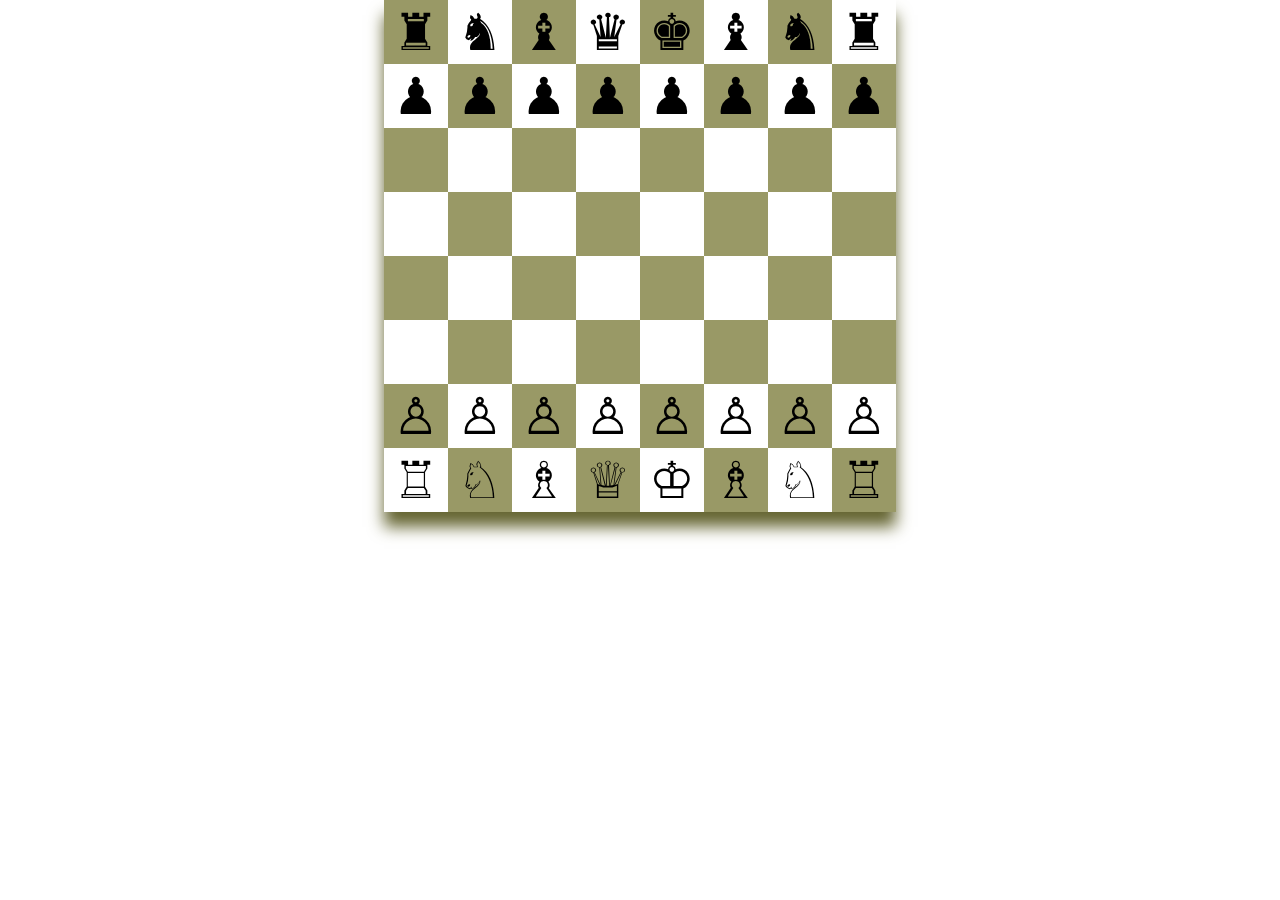
<file: chessboard_flex/index.html>
<!DOCTYPE html>
<html lang="en">
<head>
    <meta charset="UTF-8">
    <meta http-equiv="X-UA-Compatible" content="IE=edge">
    <meta name="viewport" content="width=device-width, initial-scale=1.0">
    <title>Chess Board Flex</title>
    <link rel="stylesheet" href="style.css">
</head>
<body>
    <div class="container">
        <div class="box colored">&#9820;</div>
        <div class="box">&#9822;</div>
        <div class="box colored">&#9821;</div>
        <div class="box">&#9819;</div>
        <div class="box colored">&#9818;</div>
        <div class="box">&#9821;</div>
        <div class="box colored">&#9822;</div>
        <div class="box">&#9820;</div>

        <div class="box">&#9823;</div>
        <div class="box colored">&#9823;</div>
        <div class="box">&#9823;</div>
        <div class="box colored">&#9823;</div>
        <div class="box">&#9823;</div>
        <div class="box colored">&#9823;</div>
        <div class="box">&#9823;</div>
        <div class="box colored">&#9823;</div>

        <div class="box colored"></div>
        <div class="box"></div>
        <div class="box colored"></div>
        <div class="box"></div>
        <div class="box colored"></div>
        <div class="box"></div>
        <div class="box colored"></div>
        <div class="box"></div>

        <div class="box"></div>
        <div class="box colored"></div>
        <div class="box"></div>
        <div class="box colored"></div>
        <div class="box"></div>
        <div class="box colored"></div>
        <div class="box"></div>
        <div class="box colored"></div>

        <div class="box colored"></div>
        <div class="box"></div>
        <div class="box colored"></div>
        <div class="box"></div>
        <div class="box colored"></div>
        <div class="box"></div>
        <div class="box colored"></div>
        <div class="box"></div>

        <div class="box"></div>
        <div class="box colored"></div>
        <div class="box"></div>
        <div class="box colored"></div>
        <div class="box"></div>
        <div class="box colored"></div>
        <div class="box"></div>
        <div class="box colored"></div>

        <div class="box colored">&#9817;</div>
        <div class="box">&#9817;</div>
        <div class="box colored">&#9817;</div>
        <div class="box"> &#9817;</div>
        <div class="box colored">&#9817;</div>
        <div class="box">&#9817;</div>
        <div class="box colored">&#9817;</div>
        <div class="box">&#9817;</div>

        <div class="box">&#9814;</div>
        <div class="box colored">&#9816;</div>
        <div class="box">&#9815;</div>
        <div class="box colored">&#9813;</div>
        <div class="box">&#9812;</div>
        <div class="box colored">&#9815;</div>
        <div class="box">&#9816;</div>
        <div class="box colored">&#9814;</div>
    </div>
</body>
</html>
</file>
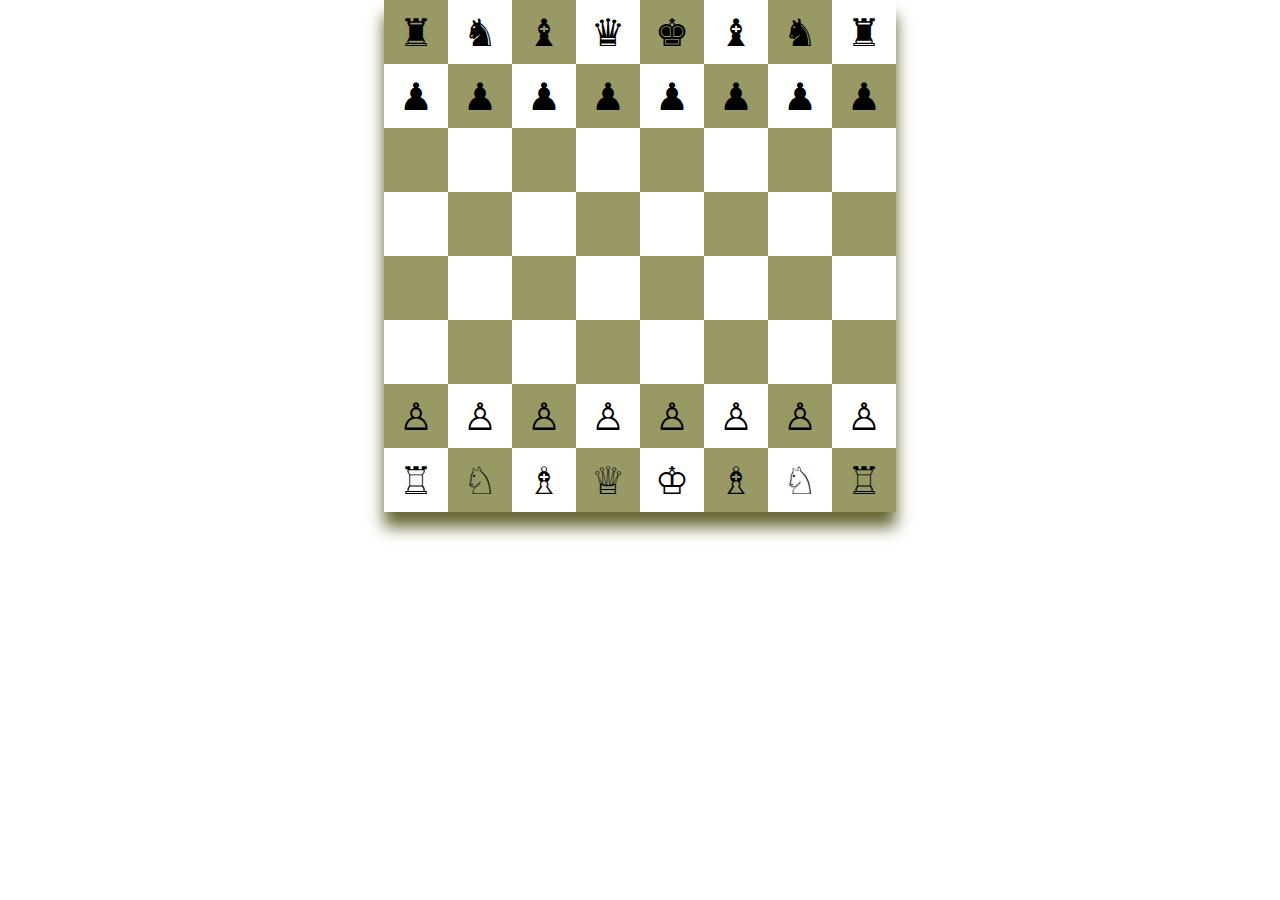
<file: chessboard_grid/index.html>
<!DOCTYPE html>
<html lang="en">
<head>
    <meta charset="UTF-8">
    <meta http-equiv="X-UA-Compatible" content="IE=edge">
    <meta name="viewport" content="width=device-width, initial-scale=1.0">
    <title>Chess Board Grid</title>
    <link rel="stylesheet" href="style.css">
</head>
<body>
    <div class="container">
        <div class="box colored">&#9820;</div>
        <div class="box">&#9822;</div>
        <div class="box colored">&#9821;</div>
        <div class="box">&#9819;</div>
        <div class="box colored">&#9818;</div>
        <div class="box">&#9821;</div>
        <div class="box colored">&#9822;</div>
        <div class="box">&#9820;</div>

        <div class="box">&#9823;</div>
        <div class="box colored">&#9823;</div>
        <div class="box">&#9823;</div>
        <div class="box colored">&#9823;</div>
        <div class="box">&#9823;</div>
        <div class="box colored">&#9823;</div>
        <div class="box">&#9823;</div>
        <div class="box colored">&#9823;</div>

        <div class="box colored"></div>
        <div class="box"></div>
        <div class="box colored"></div>
        <div class="box"></div>
        <div class="box colored"></div>
        <div class="box"></div>
        <div class="box colored"></div>
        <div class="box"></div>

        <div class="box"></div>
        <div class="box colored"></div>
        <div class="box"></div>
        <div class="box colored"></div>
        <div class="box"></div>
        <div class="box colored"></div>
        <div class="box"></div>
        <div class="box colored"></div>

        <div class="box colored"></div>
        <div class="box"></div>
        <div class="box colored"></div>
        <div class="box"></div>
        <div class="box colored"></div>
        <div class="box"></div>
        <div class="box colored"></div>
        <div class="box"></div>

        <div class="box"></div>
        <div class="box colored"></div>
        <div class="box"></div>
        <div class="box colored"></div>
        <div class="box"></div>
        <div class="box colored"></div>
        <div class="box"></div>
        <div class="box colored"></div>

        <div class="box colored">&#9817;</div>
        <div class="box">&#9817;</div>
        <div class="box colored">&#9817;</div>
        <div class="box"> &#9817;</div>
        <div class="box colored">&#9817;</div>
        <div class="box">&#9817;</div>
        <div class="box colored">&#9817;</div>
        <div class="box">&#9817;</div>

        <div class="box">&#9814;</div>
        <div class="box colored">&#9816;</div>
        <div class="box">&#9815;</div>
        <div class="box colored">&#9813;</div>
        <div class="box">&#9812;</div>
        <div class="box colored">&#9815;</div>
        <div class="box">&#9816;</div>
        <div class="box colored">&#9814;</div>
    </div>
</body>
</html>
</file>
<file: chessboard_flex/style.css>
body{
    display: flex;
    justify-content: center;
    margin: 0%;
} 

.container {
	display: flex;
    flex-wrap: wrap;
    width: 40vw;
    height: 40vw;
    box-shadow: 0 15px 15px #666633
}

.colored {
    background: #999966;
}

.box {
	display: flex;
    height: 5vw;
    width: 5vw;
    justify-content: center;
    align-items: center;
    font-size: 4vw;
}

.container:hover .box:nth-child(13) {
    animation: whitepawn1 2s ease-in forwards 1s;
  }
  
  @keyframes whitepawn1 {
    100% {
      transform: translateY(200%);
    }
  }

  .container:hover .box:nth-child(54) {
    animation: blackpawn1 2s ease-in forwards 3s;
  }
  
  @keyframes blackpawn1 {
    100% {
      transform: translateY(-200%);
    }
  }
  
  .container:hover .box:nth-child(4) {
    animation: queen1 2s ease-in forwards 5s;
  }
  
  @keyframes queen1 {
    100% {
      transform: translateY(200%) translateX(200%);
    }
  }


  .container:hover .box:nth-child(63) {
    animation: whitehorse1 2s ease-in forwards 7s;
  }
  
  @keyframes whitehorse1 {
    75%{
        transform: translateY(-200%);
    }
    100% {
      transform: translateY(-200%) translateX(-100%);
    }
  }
  
    .container:hover .box:nth-child(2) {
    animation: blackhorse1 2s ease-in forwards 10s;
  }
  
    @keyframes blackhorse1 {
      75% {
        transform: translateY(200%);
      }
      100%{
          transform: translateY(200%) translateX(100%);
      }
      
    }
    .container:hover .box:nth-child(56) {
        animation: whitepawn2 2s ease-in forwards 13s;
      }
      
        @keyframes whitepawn2 {
          100% {
            transform:translateY(-200%);
          }
          
        }
</file>
<file: chessboard_grid/style.css>
body {
    display: grid;
    justify-content: center;
    margin: 0%;
  }
.container {
    display: grid;
    width: 40vw;
    height: 40vw;
    grid-gap: 0;
    grid-template-columns: repeat(8, 1fr);
    grid-template-rows: repeat(8, 1fr);
    box-shadow: 0 15px 15px #666633
  }
  .checkmate{
      text-align: center;
      padding-top: 2rem;
      font-size: 5rem;
      font-family: Verdana, Geneva, Tahoma, sans-serif;
      color: white;
  }
  
.box {
    display: grid;
    font-size: 3vw;
    justify-content: center;
    align-items: center;
  }

.colored {
    background: #999966;
  }

  .container:hover .box:nth-child(13) {
    animation: whitepawn1 2s ease-in forwards 1s;
  }
  
  @keyframes whitepawn1 {
    100% {
      transform: translateY(200%);
    }
  }

  .container:hover .box:nth-child(54) {
    animation: blackpawn1 2s ease-in forwards 3s;
  }
  
  @keyframes blackpawn1 {
    100% {
      transform: translateY(-200%);
    }
  }
  
  .container:hover .box:nth-child(4) {
    animation: queen1 2s ease-in forwards 5s;
  }
  
  @keyframes queen1 {
    100% {
      transform: translateY(200%) translateX(200%);
    }
  }


  .container:hover .box:nth-child(63) {
    animation: whitehorse1 2s ease-in forwards 7s;
  }
  
  @keyframes whitehorse1 {
    75%{
        transform: translateY(-200%);
    }
    100% {
      transform: translateY(-200%) translateX(-100%);
    }
  }
  
    .container:hover .box:nth-child(2) {
    animation: blackhorse1 2s ease-in forwards 10s;
  }
  
    @keyframes blackhorse1 {
      75% {
        transform: translateY(200%);
      }
      100%{
          transform: translateY(200%) translateX(100%);
      }
      
    }
    .container:hover .box:nth-child(56) {
        animation: whitepawn2 2s ease-in forwards 13s;
      }
      
        @keyframes whitepawn2 {
          100% {
            transform:translateY(-200%);
          }
          
        }
</file>
